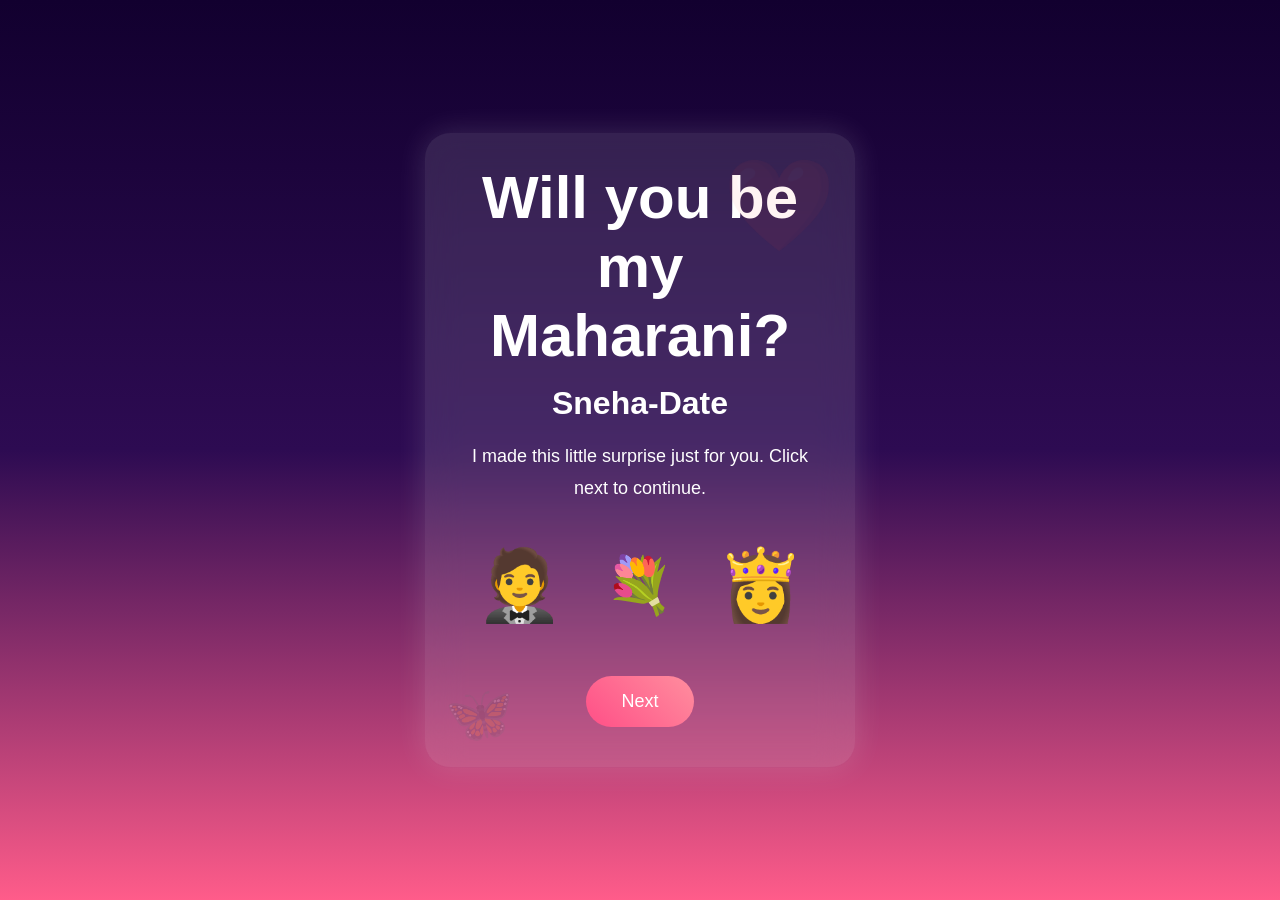
<file: index.html>
<!doctype html>
<html lang="en">
<head>
  <meta charset="utf-8" />
  <meta name="viewport" content="width=device-width,initial-scale=1" />
  <title>For My Maharani ❤️</title>
  <link rel="stylesheet" href="style.css" />
</head>
<body>
  <!-- Decorative background containers (empty — you can add particles via CSS/JS later) -->
  <div id="stars" aria-hidden="true"></div>
  <div id="petals" aria-hidden="true"></div>
  <div id="butterflies" aria-hidden="true"></div>

  <main class="container" role="main" aria-labelledby="main-heading">
    <!-- Page 1 -->
    <section id="page1" class="page active" aria-labelledby="main-heading">
      <h1 id="main-heading">Will you be my Maharani?</h1>
      <h2>Sneha-Date</h2>
      <p>I made this little surprise just for you. Click next to continue.</p>

      <div id="scene" aria-hidden="true">
        <div id="boy">🤵</div>
        <div id="bouquet">💐</div>
        <div id="girl">👸</div>
      </div>

      <div class="choice">
        <button onclick="nextPage(2)">Next</button>
      </div>
    </section>

    <!-- Page 2 -->
    <section id="page2" class="page" aria-labelledby="p2">
      <h2 id="p2">A little story</h2>
      <p>From the moment I met you, my days have been brighter. Keep going to see something sweet.</p>
      <div class="choice">
        <button onclick="nextPage(1)">Back</button>
        <button onclick="nextPage(3)">Next</button>
      </div>
    </section>

    <!-- Page 3 -->
    <section id="page3" class="page" aria-labelledby="p3">
      <h2 id="p3">Remember</h2>
      <p>All the little moments — the laughs, the coffee, the walks — mean everything to me.</p>
      <div class="choice">
        <button onclick="nextPage(2)">Back</button>
        <button onclick="nextPage(4)">Next</button>
      </div>
    </section>

    <!-- Page 4 -->
    <section id="page4" class="page" aria-labelledby="p4">
      <h2 id="p4">Promise</h2>
      <p>I promise to be there for you, to listen, to support and to love you with all I have.</p>
      <div class="choice">
        <button onclick="nextPage(3)">Back</button>
        <button onclick="nextPage(5)">Next</button>
      </div>
    </section>

    <!-- Page 5 -->
    <section id="page5" class="page" aria-labelledby="p5">
      <h2 id="p5">Will you…?</h2>
      <p>There is only one question left. Please choose carefully ❤️</p>
      <div class="choice">
        <button onclick="nextPage(4)">Back</button>
        <button onclick="nextPage(6)">Continue</button>
      </div>
    </section>

    <!-- Page 6 — yes / no -->
    <section id="page6" class="page" aria-labelledby="p6">
      <h2 id="p6">Be my Maharani?</h2>
      <p>Say the magic word…</p>
      <div class="choice">
        <button id="yes">Yes</button>
        <button id="no" aria-label="No button">No</button>
      </div>
      <div style="margin-top:20px;">
        <button onclick="nextPage(5)">Back</button>
      </div>
    </section>

    <!-- Page 7 — final -->
    <section id="page7" class="page" aria-labelledby="p7">
      <h2 id="p7">Yay! ❤️</h2>
      <p>Thank you, Maharani. I love you so much.</p>
      <div class="choice">
        <button onclick="nextPage(1)">Restart</button>
      </div>
    </section>
  </main>

  <!-- Optional: include an audio element if you add music in /music/ -->
  <!-- <audio src="music/song.mp3" autoplay loop controls></audio> -->

  <script src="script.js"></script>
</body>
</html>
</file>
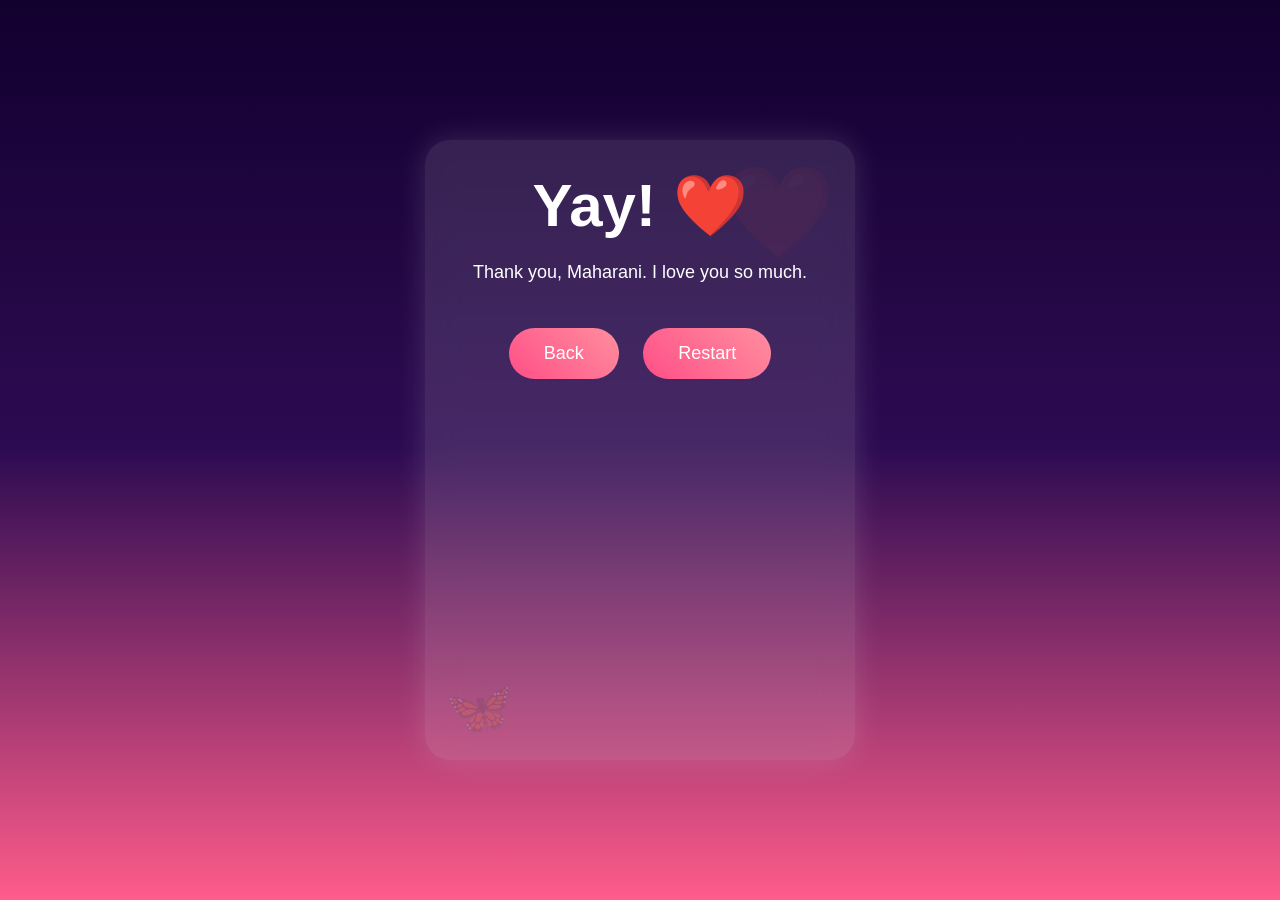
<file: final.html>
<!doctype html>
<html lang="en">
<head>
  <meta charset="utf-8" />
  <meta name="viewport" content="width=device-width,initial-scale=1" />
  <title>Yay — Maharani! ❤️</title>
  <link rel="stylesheet" href="style.css" />
</head>
<body>
  <main class="container" role="main">
    <section>
      <h1>Yay! ❤️</h1>
      <p>Thank you, Maharani. I love you so much.</p>
      <div class="choice">
        <a href="index.html"><button>Back</button></a>
        <a href="index.html"><button>Restart</button></a>
      </div>
    </section>
  </main>
  <script>
    // Small confetti burst on load for the final page
    (function(){
      function burst(){
        const w = window.innerWidth; const h = window.innerHeight;
        for(let i=0;i<80;i++){
          const el = document.createElement('div');
          el.textContent = '✨';
          el.style.position = 'fixed';
          el.style.left = (Math.random()*w)+'px';
          el.style.top = (Math.random()*h)+'px';
          el.style.fontSize = (8+Math.random()*18)+'px';
          el.style.opacity = '0.9';
          el.style.pointerEvents = 'none';
          el.style.transform = 'translateY(0)';
          el.style.transition = 'transform 1200ms ease-out, opacity 1200ms linear';
          document.body.appendChild(el);
          requestAnimationFrame(()=>{
            el.style.transform = 'translateY(-200px) rotate('+(Math.random()*720)+'deg)';
            el.style.opacity = '0';
          });
          setTimeout(()=>el.remove(),1400+Math.random()*600);
        }
      }
      window.addEventListener('load',()=>setTimeout(burst,150));
    })();
  </script>
</body>
</html>
</file>
<file: style.css>
/* ===================================
   FOR MY MAHARANI ❤️
   PART 2 - STYLE.CSS
=================================== */

*{
    margin:0;
    padding:0;
    box-sizing:border-box;
}

body{
    font-family:Arial,Helvetica,sans-serif;
    height:100vh;
    overflow:hidden;
    display:flex;
    justify-content:center;
    align-items:center;

    background:linear-gradient(
        180deg,
        #12002f,
        #2d0b52,
        #ff5c8a
    );

    color:white;
}

/* Background */

#stars,
#petals,
#butterflies{

    position:fixed;

    top:0;
    left:0;

    width:100%;
    height:100%;

    pointer-events:none;

}

/* Main Card */

.container{

    width:90%;
    max-width:430px;

    min-height:620px;

    background:rgba(255,255,255,.12);

    backdrop-filter:blur(18px);

    border-radius:25px;

    padding:30px;

    text-align:center;

    box-shadow:
    0 0 30px rgba(255,255,255,.15);

    position:relative;

    overflow:hidden;

}

/* Pages */

.page{

    display:none;

    animation:fade .8s ease;

}

.page.active{

    display:block;

}

/* Headings */

h1{

    font-size:60px;

    margin-bottom:15px;

}

h2{

    font-size:32px;

    margin-bottom:18px;

    color:#fff;

}

h3{

    margin-bottom:20px;

    color:#ffe6ef;

    font-size:22px;

}

p{

    line-height:1.8;

    font-size:18px;

    color:#fff;

    margin-bottom:30px;

}

/* Buttons */

button{

    border:none;

    padding:15px 35px;

    border-radius:40px;

    cursor:pointer;

    font-size:18px;

    margin:10px;

    color:white;

    background:linear-gradient(
    45deg,
    #ff4f87,
    #ff8e9e
    );

    transition:.35s;

}

button:hover{

    transform:scale(1.08);

    box-shadow:

    0 0 20px hotpink;

}

/* Scene */

#scene{

    display:flex;

    justify-content:space-around;

    align-items:center;

    margin:40px 0;

}

#boy{

    font-size:70px;

    animation:bounce 2s infinite;

}

#girl{

    font-size:70px;

    animation:bounce 2s infinite .5s;

}

#bouquet{

    font-size:55px;

}

/* Choice Buttons */

.choice{

    margin-top:30px;

}

/* Fade Animation */

@keyframes fade{

from{

opacity:0;

transform:translateY(40px);

}

to{

opacity:1;

transform:translateY(0);

}

}

/* Bounce */

@keyframes bounce{

0%{

transform:translateY(0);

}

50%{

transform:translateY(-10px);

}

100%{

transform:translateY(0);

}

}

/* Floating Hearts */

.container::before{

content:"❤️";

position:absolute;

font-size:90px;

opacity:.06;

top:20px;

right:20px;

animation:float 5s infinite;

}

.container::after{

content:"🦋";

position:absolute;

font-size:55px;

bottom:20px;

left:20px;

opacity:.15;

animation:float 7s infinite;

}

@keyframes float{

0%{

transform:translateY(0);

}

50%{

transform:translateY(-15px);

}

100%{

transform:translateY(0);

}

}

/* Responsive */

@media(max-width:480px){

.container{

width:95%;

min-height:90vh;

padding:20px;

}

h2{

font-size:28px;

}

p{

font-size:17px;

}

button{

width:85%;

}

}
</file>
